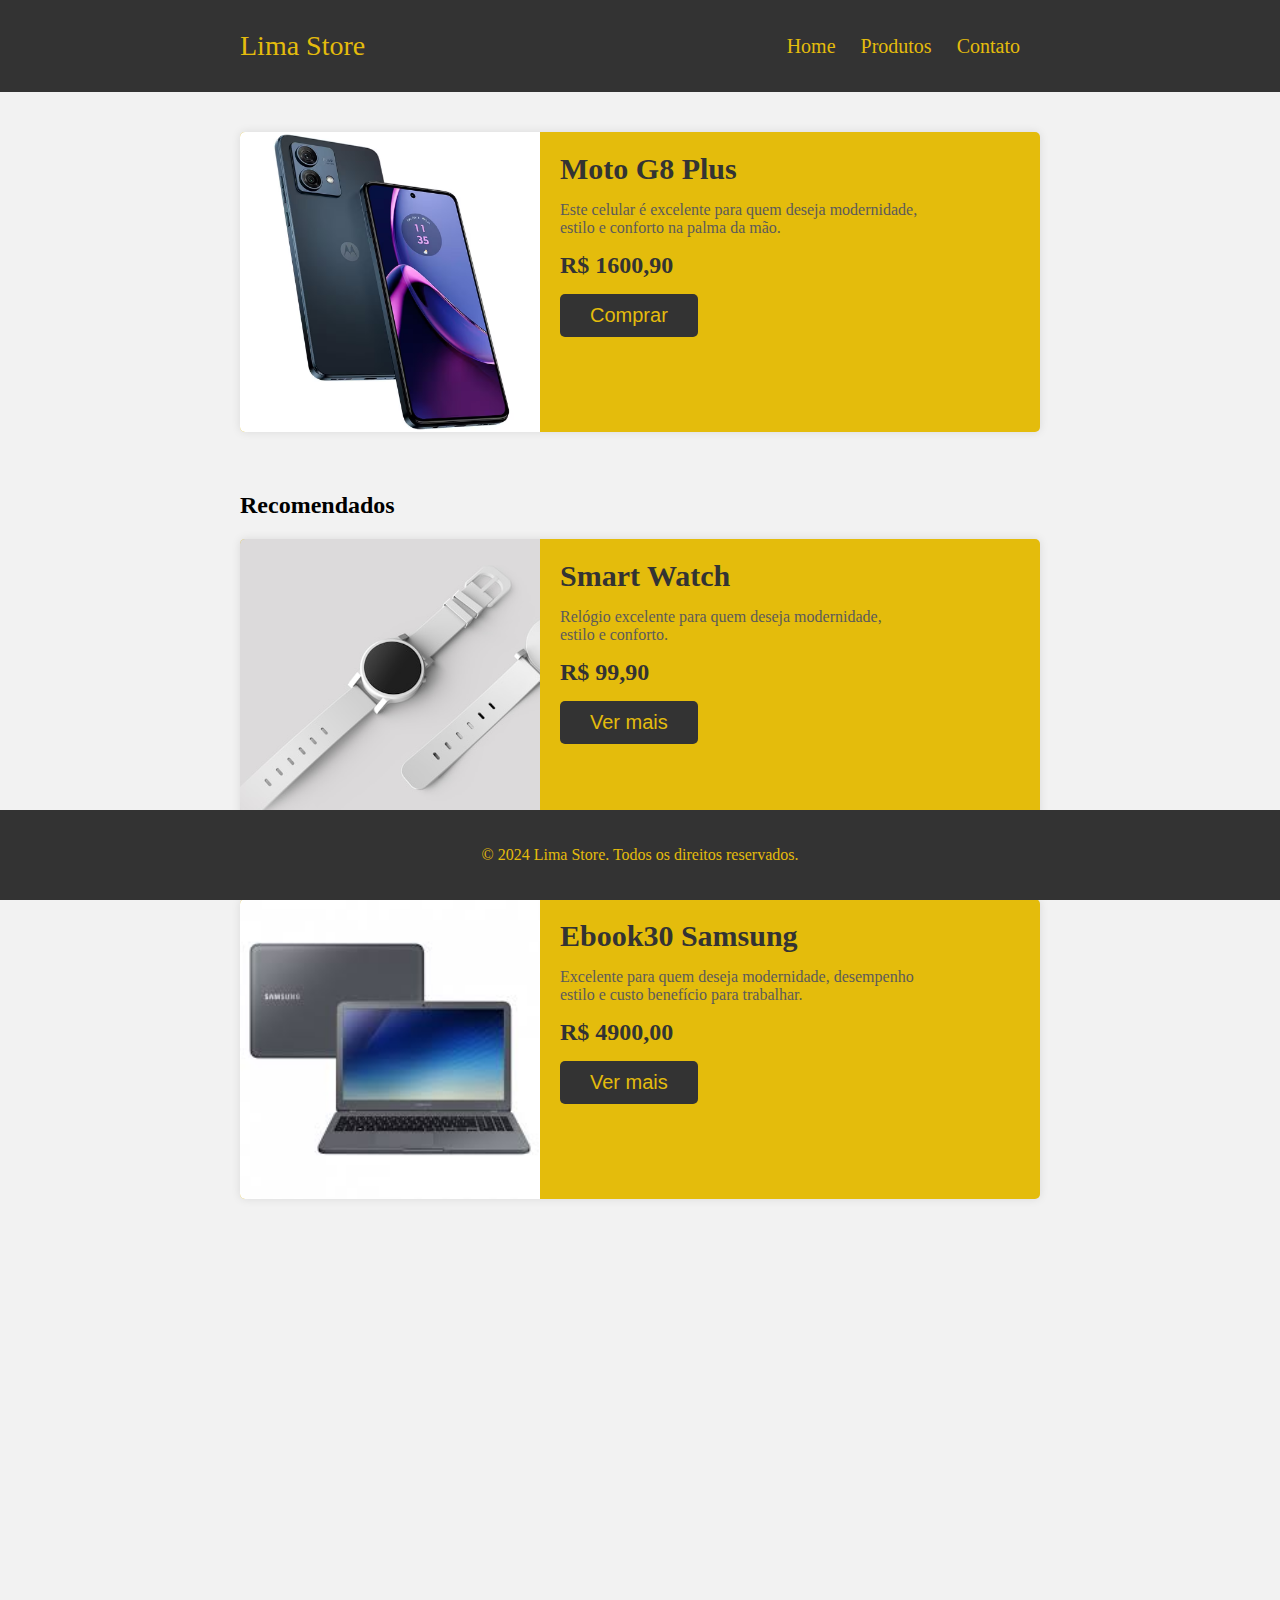
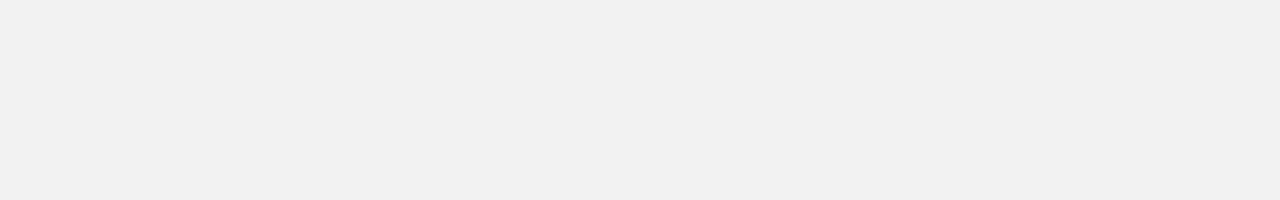
<file: index.html>
<!DOCTYPE html>
<html lang="pt-br">
  <head>
    <meta charset="UTF-8" />
    <meta name="viewport" content="width=device-width, initial-scale=1.0" />
    <title>Lima Sotre - Comprar</title>
    <link rel="stylesheet" href="style.css" />
  </head>
  <body>
    <div class="navbar">
      <div class="container">
        <a href="#" class="logo">Lima Store</a>
        <ul class="nav-links">
          <li><a href="#">Home</a></li>
          <li><a href="#">Produtos</a></li>
          <li><a href="#">Contato</a></li>
        </ul>
      </div>
    </div>
    <div class="container">
      <div class="product">
        <img src="celular.png" alt="Produto" class="product-image" />
        <div class="product-info">
          <h2 class="product-name">Moto G8 Plus</h2>
          <p class="product-description">
            Este celular é excelente para quem deseja modernidade,<br> estilo e
             conforto na palma da mão.
          </p>
          <p class="product-price">R$ 1600,90</p>
          <button class="product-button">Comprar</button>
        </div>
      </div>
    </div>
    <div class="container"> 
      <div>
        <h2 class="more-products">Recomendados</h2>
        <div class="product">
          <img src="produto.jpg" alt="Produto" class="product-image" />
          <div class="product-info">
            <h2 class="product-name">Smart Watch</h2>
            <p class="product-description">
              Relógio excelente para quem deseja modernidade,<br> estilo e
               conforto.
            </p>
            <p class="product-price">R$ 99,90</p>
            <button class="product-button">Ver mais</button>
          </div>
        </div>
      </div>
    </div>

    <div class="container"> 
      <div>
        <!-- <h2 class="more-products">Recomendados</h2> -->
        <div class="product">
          <img src="images.jpeg" alt="Produto" class="product-image" />
          <div class="product-info">
            <h2 class="product-name">Ebook30 Samsung</h2>
            <p class="product-description">
              Excelente para quem deseja modernidade, desempenho<br> estilo e
               custo benefício para trabalhar.
            </p>
            <p class="product-price">R$ 4900,00</p>
            <button class="product-button">Ver mais</button>
          </div>
        </div>
      </div>
    </div>
    <div class="footer">
      <div class="container">
        <p>&copy; 2024 Lima Store. Todos os direitos reservados.</p>
      </div>
    </div>
  </body>
</html>
</file>
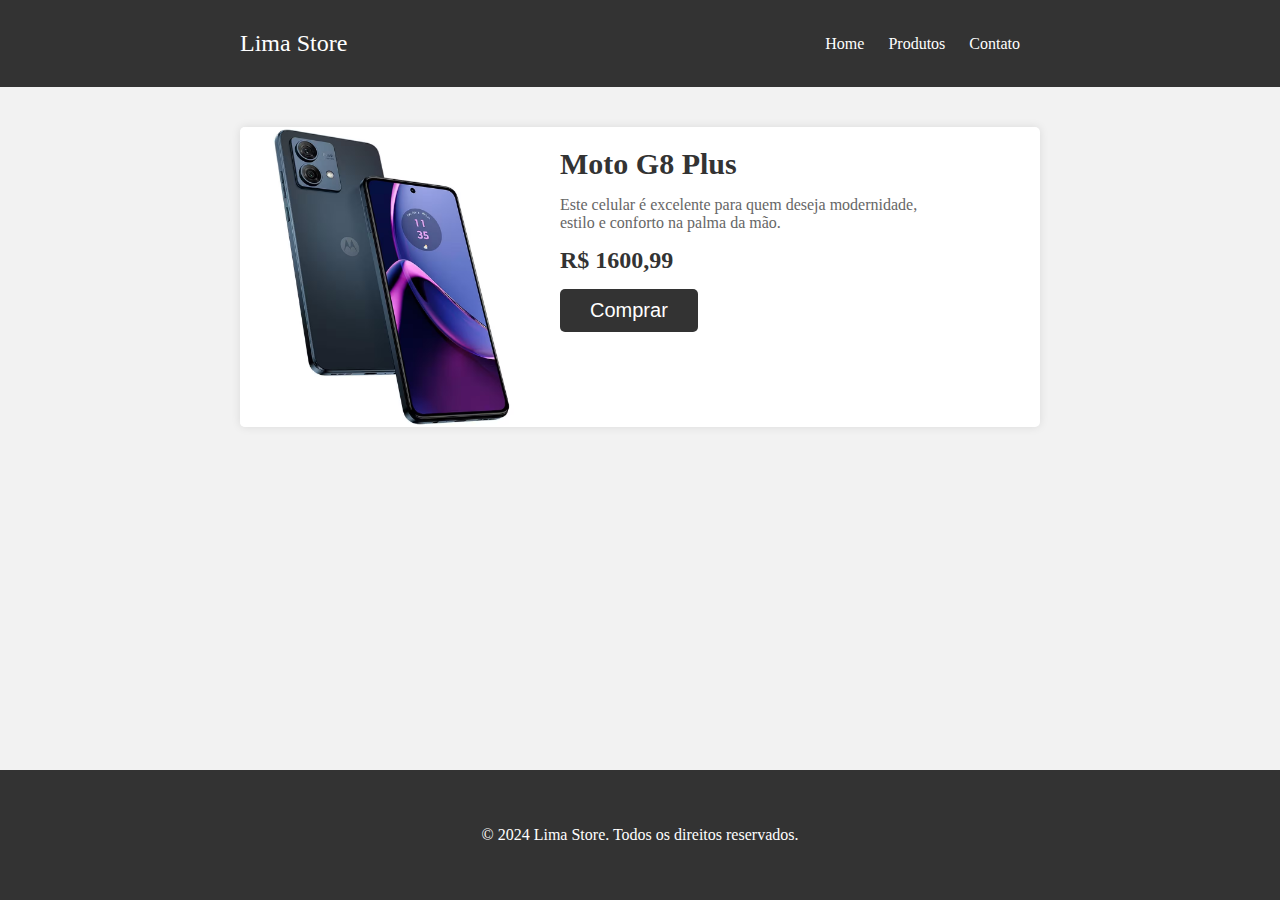
<file: Celular/index.html>
<!DOCTYPE html>
<html lang="pt-br">
  <head>
    <meta charset="UTF-8" />
    <meta name="viewport" content="width=device-width, initial-scale=1.0" />
    <title>Produto - Tela de Produto</title>
    <link rel="stylesheet" href="style.css" />
  </head>
  <body>
    <div class="navbar">
      <div class="container">
        <a href="#" class="logo">Lima Store</a>
        <ul class="nav-links">
          <li><a href="#">Home</a></li>
          <li><a href="#">Produtos</a></li>
          <li><a href="#">Contato</a></li>
        </ul>
      </div>
    </div>
    <div class="container">
      <div class="product">
        <img src="celular.png" alt="Produto" class="product-image" />
        <div class="product-info">
          <h2 class="product-name">Moto G8 Plus</h2>
          <p class="product-description">
            Este celular é excelente para quem deseja modernidade,<br> estilo e
             conforto na palma da mão.
          </p>
          <p class="product-price">R$ 1600,99</p>
          <button class="product-button">Comprar</button>
        </div>
      </div>
    </div>
    <div class="footer">
      <div class="container">
        <p>&copy; 2024 Lima Store. Todos os direitos reservados.</p>
      </div>
    </div>
  </body>
</html>
</file>
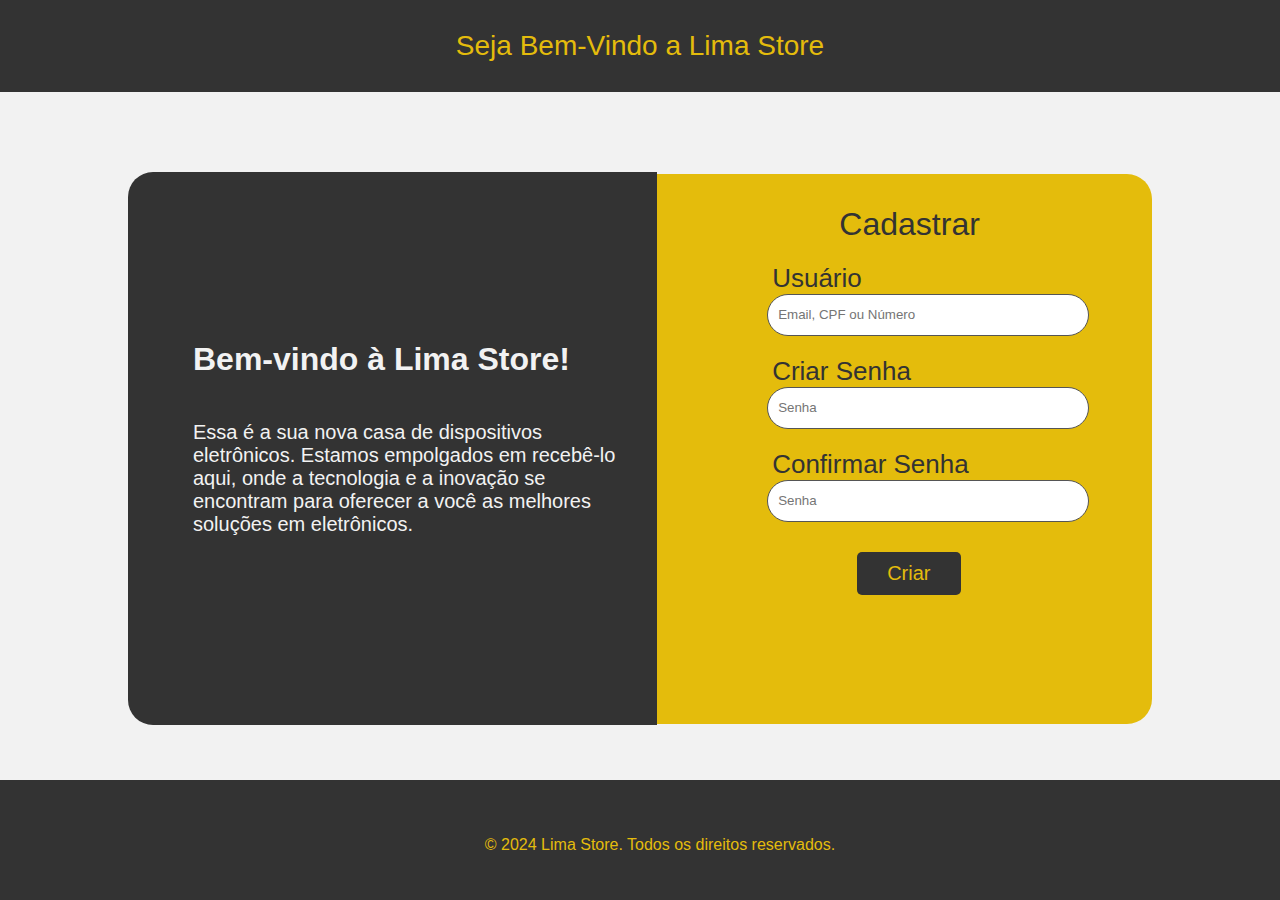
<file: criar.html>
<!DOCTYPE html>
<html lang="pt-br">
<head>
    <meta charset="UTF-8">
    <meta name="viewport" content="width=device-width, initial-scale=1.0">
    <title>Criar Lima Store</title>
    <link rel="stylesheet" href="criar.css">
</head>
<body>
    <div class="navbar">
        <div class="container">
            <a href="#" class="logo">Seja Bem-Vindo a Lima Store</a>
        </div>
    </div>
    <div class="main-container">
        <div class="AD-container">
            <div class="text-AD">
                <h4> Bem-vindo à Lima Store!</h4>
                <p class="content-AD"> Essa é a sua nova casa de dispositivos eletrônicos. Estamos empolgados em recebê-lo aqui, onde a tecnologia e a inovação se encontram para oferecer a você as melhores soluções em eletrônicos.               
                </p>
            </div>
        </div>






        <div class="create-container">
            <p class="login">Cadastrar</p>
            <p class="login-name">Usuário</p>
            <input type="text" class="login-name-enter" placeholder="Email, CPF ou Número">
            <p class="senha-name">Criar Senha</p>
            <input type="password" class="senha-enter" placeholder="Senha">
            <p class="senha-name">Confirmar Senha</p>
            <input type="password" class="senha-enter" placeholder="Senha">
            <a href="index.html">
                <button class="button-send">Criar</button>
            </a>
        </div>
    </div>
    <div class="footer">
        <div class="container">
            <p>&copy; 2024 Lima Store. Todos os direitos reservados.</p>
        </div>
    </div>
</body>
</html>
</file>
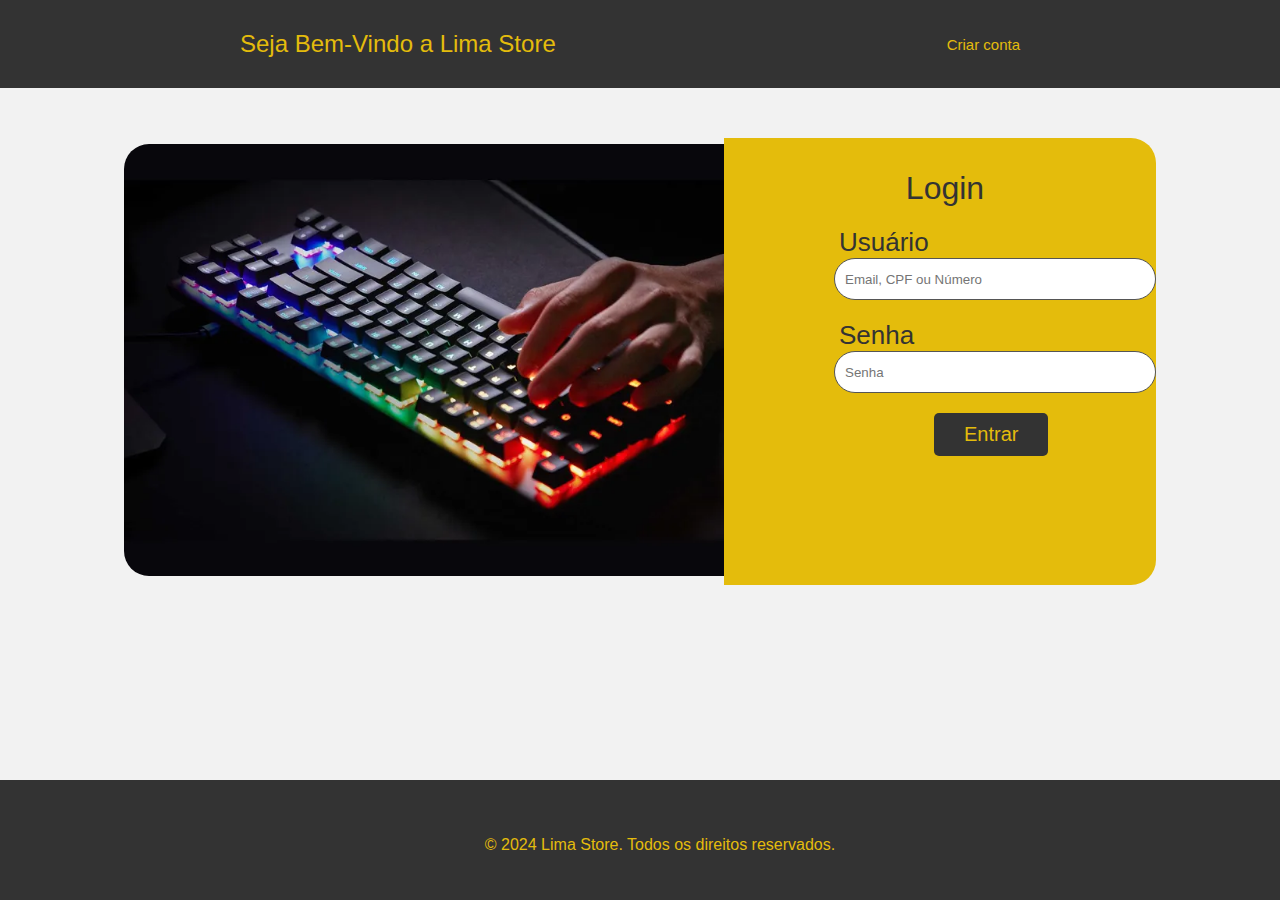
<file: login.html>
<!DOCTYPE html>
<html lang="pt-br">
<head>
    <meta charset="UTF-8">
    <meta name="viewport" content="width=device-width, initial-scale=1.0">
    <title>Login Lima Store</title>
    <link rel="stylesheet" href="login.css">
</head>
<body>
    <div class="navbar">
        <div class="container">
            <a href="#" class="logo">Seja Bem-Vindo a Lima Store</a>
            <ul class="nav-links">
                <li><a href="#">Criar conta</a></li>
            </ul>
        </div>
    </div>
    <div class="main-container">
        <div class="image-container">
            <img src="teclado.png" alt="foto da logo" class="login-tela">
        </div>
        <div class="login-container">
            <p class="login">Login</p>
            <p class="login-name">Usuário</p>
            <input type="text" class="login-name-enter" placeholder="Email, CPF ou Número">
            <p class="senha-name">Senha</p>
            <input type="password" class="senha-enter" placeholder="Senha">
            <a href="index.html">
                <button class="button-send">Entrar</button>
            </a>
        </div>
    </div>
    <div class="footer">
        <div class="container">
            <p>&copy; 2024 Lima Store. Todos os direitos reservados.</p>
        </div>
    </div>
</body>
</html>
</file>
<file: style.css>
body {
    font-family: Tahoma;
    margin: 0;
    padding: 0;
    background-color: #f2f2f2;
    min-height: 200vh;
    position: relative;
  }
  
  .container {
    max-width: 800px;
    margin: 0 auto;
    padding: 20px;
  }
  
  .navbar {
    background-color: #333;
    color: #e4bc0c;
    padding: 10px 0;
  }
  
  .navbar .container {
    display: flex;
    justify-content: space-between;
    align-items: center;
  }
  
  .logo {
    font-size: 28px;
    text-decoration: none;
    color: #e4bc0c;
  }
  
  .nav-links {
    list-style: none;
    margin: 0;
    padding: 0;
    font-size: 20px;
  }
  
  .nav-links li {
    display: inline;
    margin-right: 20px;
  }
  
  .nav-links li a {
    text-decoration: none;
    color: #e4bc0c;
  }
  
  .product {
    display: flex;
    background-color: #e4bc0c;
    border-radius: 5px;
    box-shadow: 0 0 10px rgba(0, 0, 0, 0.1);
    overflow: hidden;
    margin-top: 20px;
  }
  
  .product-image {
    width: 300px;
    height: 300px;
    object-fit: cover;
  }
  
  .product-info {
    padding: 20px;
  }
  
  .product-name {
    margin: 0;
    font-size: 30px;
    color: #333;
  }
  
  .product-description {
    margin: 15px 0;
    color: #5c5a5a;
  }
  
  .product-price {
    margin: 15px 0;
    font-size: 24px;
    font-weight: bold;
    color: #333;
  }
  
  .product-button {
    padding: 10px 30px;
    border: none;
    background-color: #333;
    color: #e4bc0c;
    font-size: 20px;
    border-radius: 5px;
    cursor: pointer;
  }
  
  .product-button:hover {
    background-color: #555;
  }
  
  .footer {
    background-color: #333;
    color: #e4bc0c;
    text-align: center;
    padding: 0px;
    position: fixed;
    bottom: 0;
    width: 100%;
    margin: 0;
  }
</file>
<file: Celular/style.css>
body {
    font-family: Tahoma;
    margin: 0;
    padding: 0;
    background-color: #f2f2f2;
    min-height: 100vh;
    position: relative;
  }
  
  .container {
    max-width: 800px;
    margin: 0 auto;
    padding: 20px;
  }
  
  .navbar {
    background-color: #333;
    color: #fff;
    padding: 10px 0;
  }
  
  .navbar .container {
    display: flex;
    justify-content: space-between;
    align-items: center;
  }
  
  .logo {
    font-size: 24px;
    text-decoration: none;
    color: #fff;
  }
  
  .nav-links {
    list-style: none;
    margin: 0;
    padding: 0;
  }
  
  .nav-links li {
    display: inline;
    margin-right: 20px;
  }
  
  .nav-links li a {
    text-decoration: none;
    color: #fff;
  }
  
  .product {
    display: flex;
    background-color: #fff;
    border-radius: 5px;
    box-shadow: 0 0 10px rgba(0, 0, 0, 0.1);
    overflow: hidden;
    margin-top: 20px;
  }
  
  .product-image {
    width: 300px;
    height: 300px;
    object-fit: cover;
  }
  
  .product-info {
    padding: 20px;
  }
  
  .product-name {
    margin: 0;
    font-size: 30px;
    color: #333;
  }
  
  .product-description {
    margin: 15px 0;
    color: #666;
  }
  
  .product-price {
    margin: 15px 0;
    font-size: 24px;
    font-weight: bold;
    color: #333;
  }
  
  .product-button {
    padding: 10px 30px;
    border: none;
    background-color: #333;
    color: #fff;
    font-size: 20px;
    border-radius: 5px;
    cursor: pointer;
  }
  
  .product-button:hover {
    background-color: #555;
  }
  
  .footer {
    background-color: #333;
    color: #fff;
    text-align: center;
    padding: 20px 0;
    position: fixed;
    bottom: 0;
    width: 100%;
  }
</file>
<file: criar.css>
body {
    font-family: Tahoma, sans-serif;
    margin: 0;
    padding: 0;
    background-color: #f2f2f2;
    min-height: 100vh;
    display: flex;
    flex-direction: column;
}

.container {
    max-width: 800px;
    margin: 0 auto;
    padding: 20px;
}

.navbar {
    background-color: #333;
    color: #e4bc0c;
    padding: 10px 0;
}

.navbar .container {
    display: flex;
    justify-content: space-around;
    align-items: center;
}

.logo {
    font-size: 28px;
    text-decoration: none;
    color: #e4bc0c;
    
}

.nav-links {
    list-style: none;
    margin: 0;
    padding: 0;
    font-size: 15px;
}

.nav-links li {
    display: inline;
    margin-right: 20px;
}

.nav-links li a {
    text-decoration: none;
    color: #e4bc0c;
}

.main-container {
    padding: 50px 0 0 0px;
    display: flex;
    justify-content: center;
    align-items: center;
    margin: 30px auto;
    width: 80%;
    max-width: 1200px;
}

.AD-container {
    color: #f2f2f2;
    background-color: #333;
    border-top-left-radius: 25px;
    border-bottom-left-radius: 25px;
    width: 550px;
    height: 553px;
    display: flex;
    justify-content: center;
    align-items: center;
}
h4{
    font-size: 32px;
}
.content-AD{
    font-size: 20px;
}
.text-AD{
    /* background-color: red; */
    height: 200px;
    align-items: center;
    padding: 30px 30px 130px 65px;
    margin: 0%;
}

.create-container {
    background-color: #e4bc0c;
    border-top-right-radius: 25px;
    border-bottom-right-radius: 25px;
    flex-direction: row;
    align-items: flex-start;
    height: 450;
    padding: 0 0px 129px 110px;
    width: 400px; 
}

.login-tela {
    width: 600px;
    height: 432px;
    object-fit: cover;
    border-top-left-radius: 25px;
    border-bottom-left-radius: 25px;
}

.login {
    display: flex;
    flex-direction: row;
    justify-content: center;
    font-size: 32px;
    color: #333;
    margin-bottom: 20px;
    padding: 0px 100px 0 0px; 
}

.login-name, .senha-name {
    font-size: 26px;
    color:#333;
    margin: 0 -10px;
    padding: 0px 15px;
    margin-bottom: 0px;
}

.login-name-enter, .senha-enter {
    padding: 5px 10px;
    color: #333;
    width: 300px;
    height: 30px;
    border-radius: 25px;
    margin-bottom: 20px;
    border: 1px solid #555;
}

.button-send {
  padding: 10px 30px;
  margin: 10px 0 0 90px;
  border: none;
  background-color: #333;
  color: #e4bc0c;
  font-size: 20px;
  border-radius: 5px;
  cursor: pointer;
}

.button-send:hover{
    background-color: #555;
  
}

.footer {
    background-color: #333;
    color: #e4bc0c;
    text-align: center;
    padding: 20px;
    position: fixed;
    bottom: 0;
    height: 80px;
    width: 100%;
}

.footer .container {
    max-width: 800px;
    margin: 0 auto;
}
</file>
<file: login.css>
body {
    font-family: Tahoma, sans-serif;
    margin: 0;
    padding: 0;
    background-color: #f2f2f2;
    min-height: 100vh;
    display: flex;
    flex-direction: column;
}

.container {
    max-width: 800px;
    margin: 0 auto;
    padding: 20px;
}

.navbar {
    background-color: #333;
    color: #e4bc0c;
    padding: 10px 0;
}

.navbar .container {
    display: flex;
    justify-content: space-between;
    align-items: center;
}

.logo {
    font-size: 24px;
    text-decoration: none;
    color: #e4bc0c;
}

.nav-links {
    list-style: none;
    margin: 0;
    padding: 0;
    font-size: 15px;
}

.nav-links li {
    display: inline;
    margin-right: 20px;
}

.nav-links li a {
    text-decoration: none;
    color: #e4bc0c;
}

.main-container {
    padding: 20px 0 0 0px;
    display: flex;
    justify-content: center;
    align-items: center;
    margin: 30px auto;
    width: 80%;
    max-width: 1200px;
}

.AD-container {
    color: #f2f2f2;
    background-color: #333;
    border-top-left-radius: 25px;
    border-bottom-left-radius: 25px;
    width: 600px;
     height: 450px;
    display: flex;
    justify-content: center;
    align-items: center;
}
h4{
    font-size: 32px;
}
.content-AD{
    font-size: 20px;
}
.text-AD{
    /* background-color: red; */
    height: 200px;
    align-items: center;
    padding: 30px 30px 130px 65px;
    margin: 0%;
}

.login-container {
    background-color: #e4bc0c;
    border-top-right-radius: 25px;
    border-bottom-right-radius: 25px;
    flex-direction: row;
    align-items: flex-start;
    height: 450;
    padding: 0 0px 129px 110px;
    width: 400px; 
}

.login-tela {
    width: 600px;
    height: 432px;
    object-fit: cover;
    border-top-left-radius: 25px;
    border-bottom-left-radius: 25px;
}

.login {
    display: flex;
    flex-direction: row;
    justify-content: center;
    font-size: 32px;
    color: #333;
    margin-bottom: 20px;
    padding: 0px 100px 0 0px; 
}

.login-name, .senha-name {
    font-size: 26px;
    color:#333;
    margin: 0 -10px;
    padding: 0px 15px;
    margin-bottom: 0px;
}

.login-name-enter, .senha-enter {
    padding: 5px 10px;
    color: #333;
    width: 300px;
    height: 30px;
    border-radius: 25px;
    margin-bottom: 20px;
    border: 1px solid #555;
}

.button-send {
  padding: 10px 30px;
  margin: 0px 0 0 100px;
  border: none;
  background-color: #333;
  color: #e4bc0c;
  font-size: 20px;
  border-radius: 5px;
  cursor: pointer;
}

.button-send:hover{
    background-color: #555;
  
}

.footer {
    background-color: #333;
    color: #e4bc0c;
    text-align: center;
    padding: 20px;
    position: fixed;
    bottom: 0;
    height: 80px;
    width: 100%;
}

.footer .container {
    max-width: 800px;
    margin: 0 auto;
}
</file>
